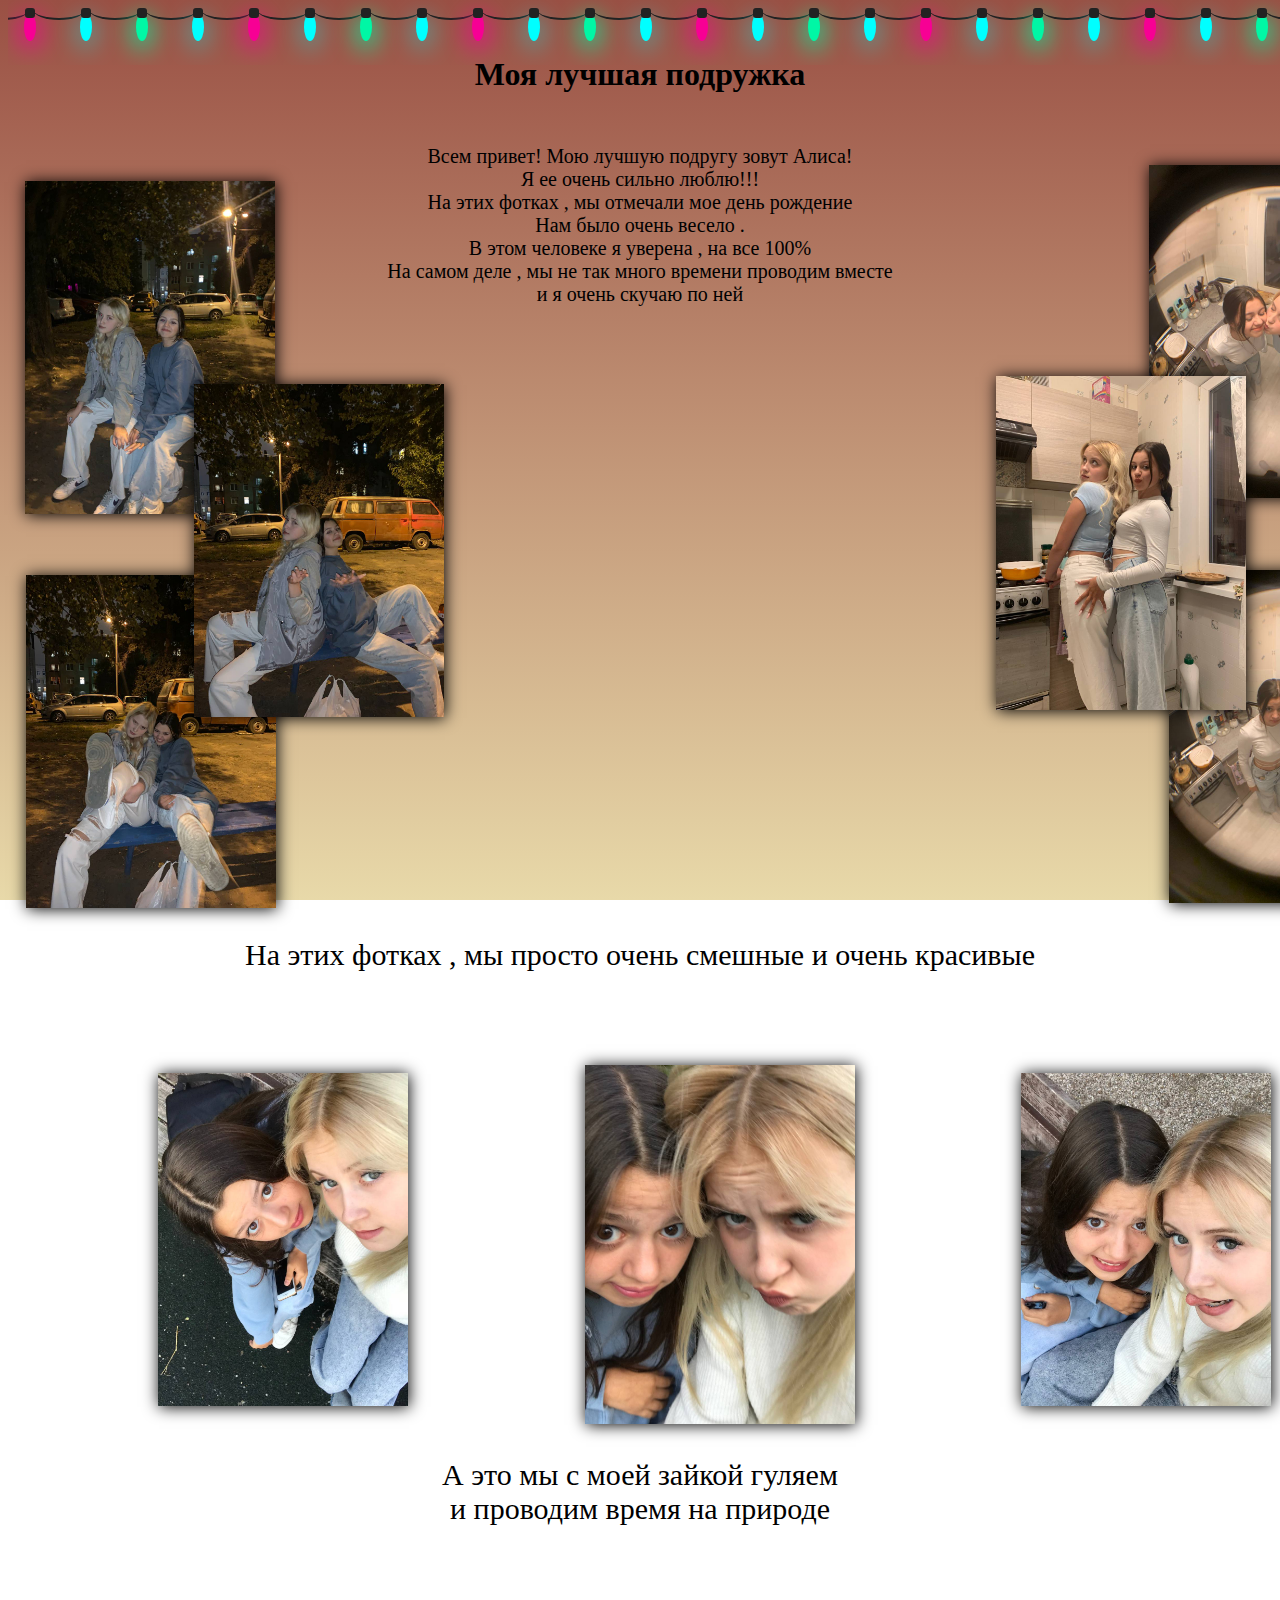
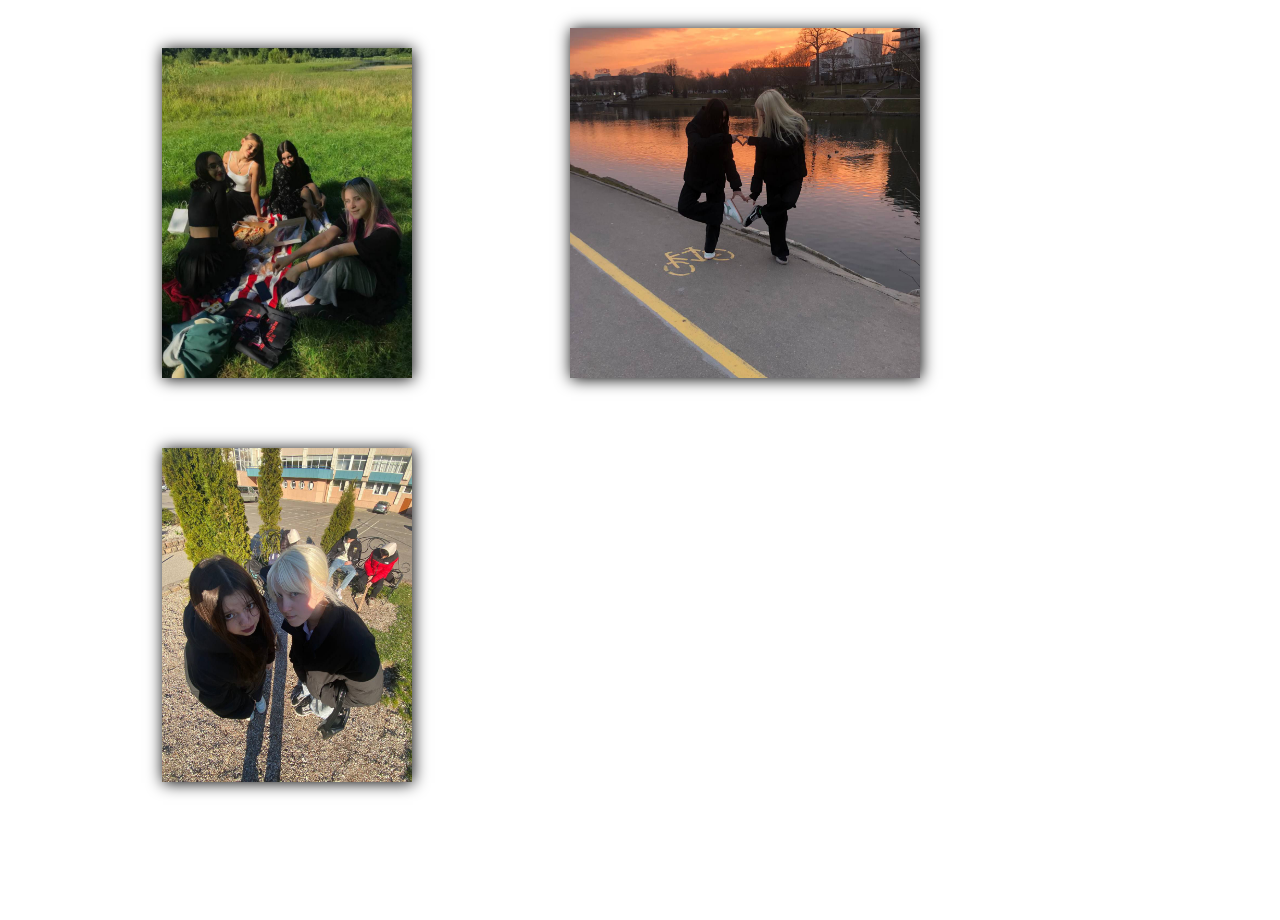
<file: best/index.html>
<!DOCTYPE html>
<html lang="en">
<head>
    <meta charset="UTF-8">
    <meta http-equiv="X-UA-Compatible" content="IE=edge">
    <meta name="viewport" content="width=device-width, initial-scale=1.0">
    <title>Лучшая девушка</title>
    <link rel="preconnect" href="https://fonts.gstatic.com" crossorigin>
    <link href="https://fonts.googleapis.com/css2?family=Open+Sans:ital,wght@1,800&display=swap" rel="stylesheet">
    <link rel="stylesheet" href="./main.css">
    <link rel="stylesheet" href="./media.css">
</head>
<body>
    <div class="wrapper">
    <div class="yours">
        <ul class="lightrope">
            <li></li>
            <li></li>
            <li></li>
            <li></li>
            <li></li>
            <li></li>
            <li></li>
            <li></li>
            <li></li>
            <li></li>
            <li></li>
            <li></li>
            <li></li>
            <li></li>
            <li></li>
            <li></li>
            <li></li>
            <li></li>
            <li></li>
            <li></li>
            <li></li>
            <li></li>
            <li></li>
            <li></li>
            <li></li>
            <li></li>
            <li></li>
            <li></li>
            <li></li>
            <li></li>
            <li></li>
            <li></li>
            <li></li>
            <li></li>
            <li></li>
            <li></li>
            <li></li>
            <li></li>
            <li></li>
            <li></li>
            <li></li>
            <li></li>
          </ul>
    </div>
    <div class="header">
        <p>Моя лучшая подружка</p>
        </div>
    <div class="text">
        <p>Всем привет! Мою лучшую подругу зовут Алиса!<br>Я ее очень сильно люблю!!!<br>На этих фотках , мы отмечали мое день рождение<br>
        Нам было очень весело .<br> В этом человеке я уверена , на все 100%  <br>На самом деле , мы не так много времени проводим вместе
    <br>и я очень скучаю по ней</p>
      </div>
    </div>
        <div class="imghp">
            <div class="imghp2">
        <img src="./img/happy1.jpg" width="250" class="one" alt="">
        <img src="./img/happy2.jpg" width="250" class="two" alt="">
        <img src="./img/happy3.jpg" width="250" class="three" alt="">
            </div> 
        <img src="./img/01.jpg" width="250" class="four" alt="">
    
        <img src="./img/02.jpg" width="250" class="five" alt="">
        <img src="./img/03.jpg" width="250" class="six" alt="">

         </div>
    
         <div class="text2">
            <p>На этих фотках , мы просто очень смешные и очень красивые</p>
          </div>
         <img src="./img/left1.jpg" width="250" class="r1" alt="">
         <img src="./img/left2.jpg" width="250" class="r3" alt="">
         <img src="./img/left3.jpg" width="270" class="r2" alt="">
    <div class="left">

        <div class="text3">
            <p>А это мы с моей зайкой гуляем <br>и проводим время на природе</p>
        </div>
         <img src="./img/l11.jpg" width="250" class="l1" alt="">
         <img src="./img/right1.jpg" width="350" class="l2" alt="">
         <img src="./img/l33.jpg" width="250" class="l3" alt="">
    
</body>
</html>
</file>
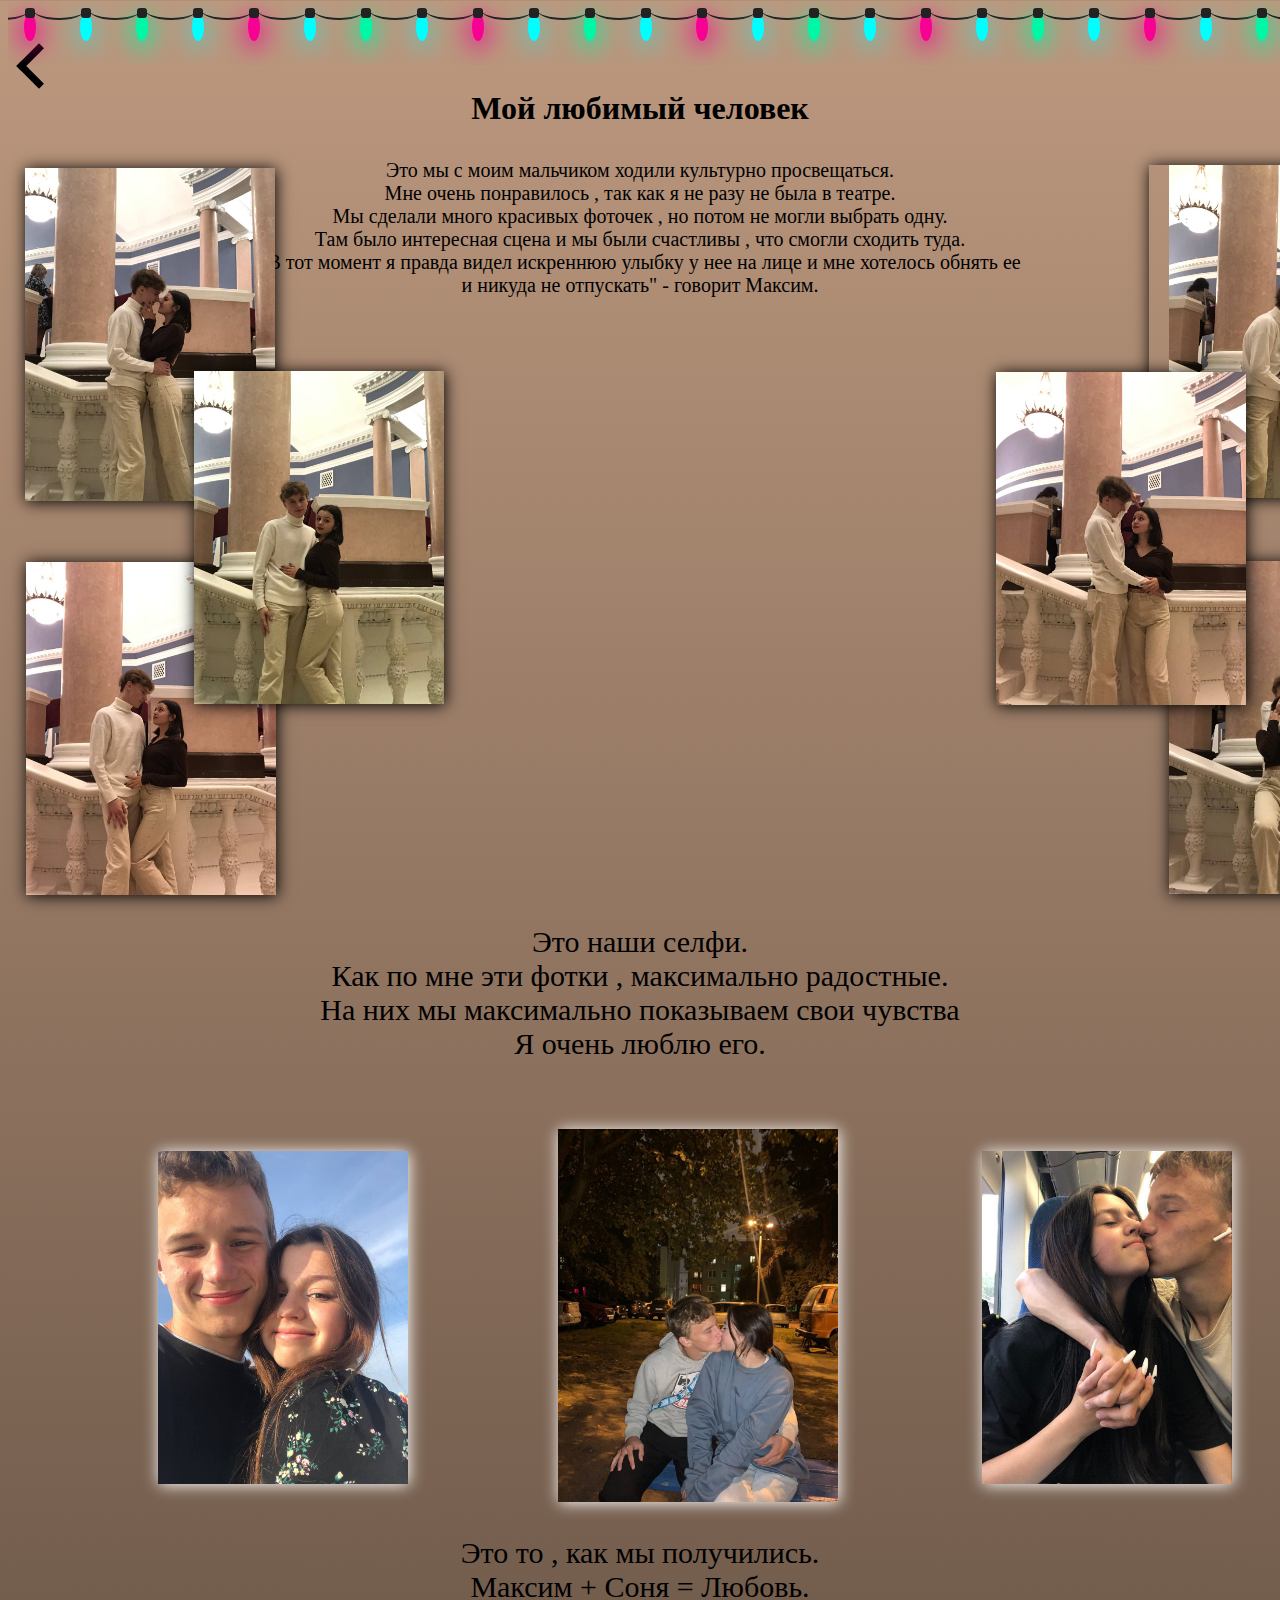
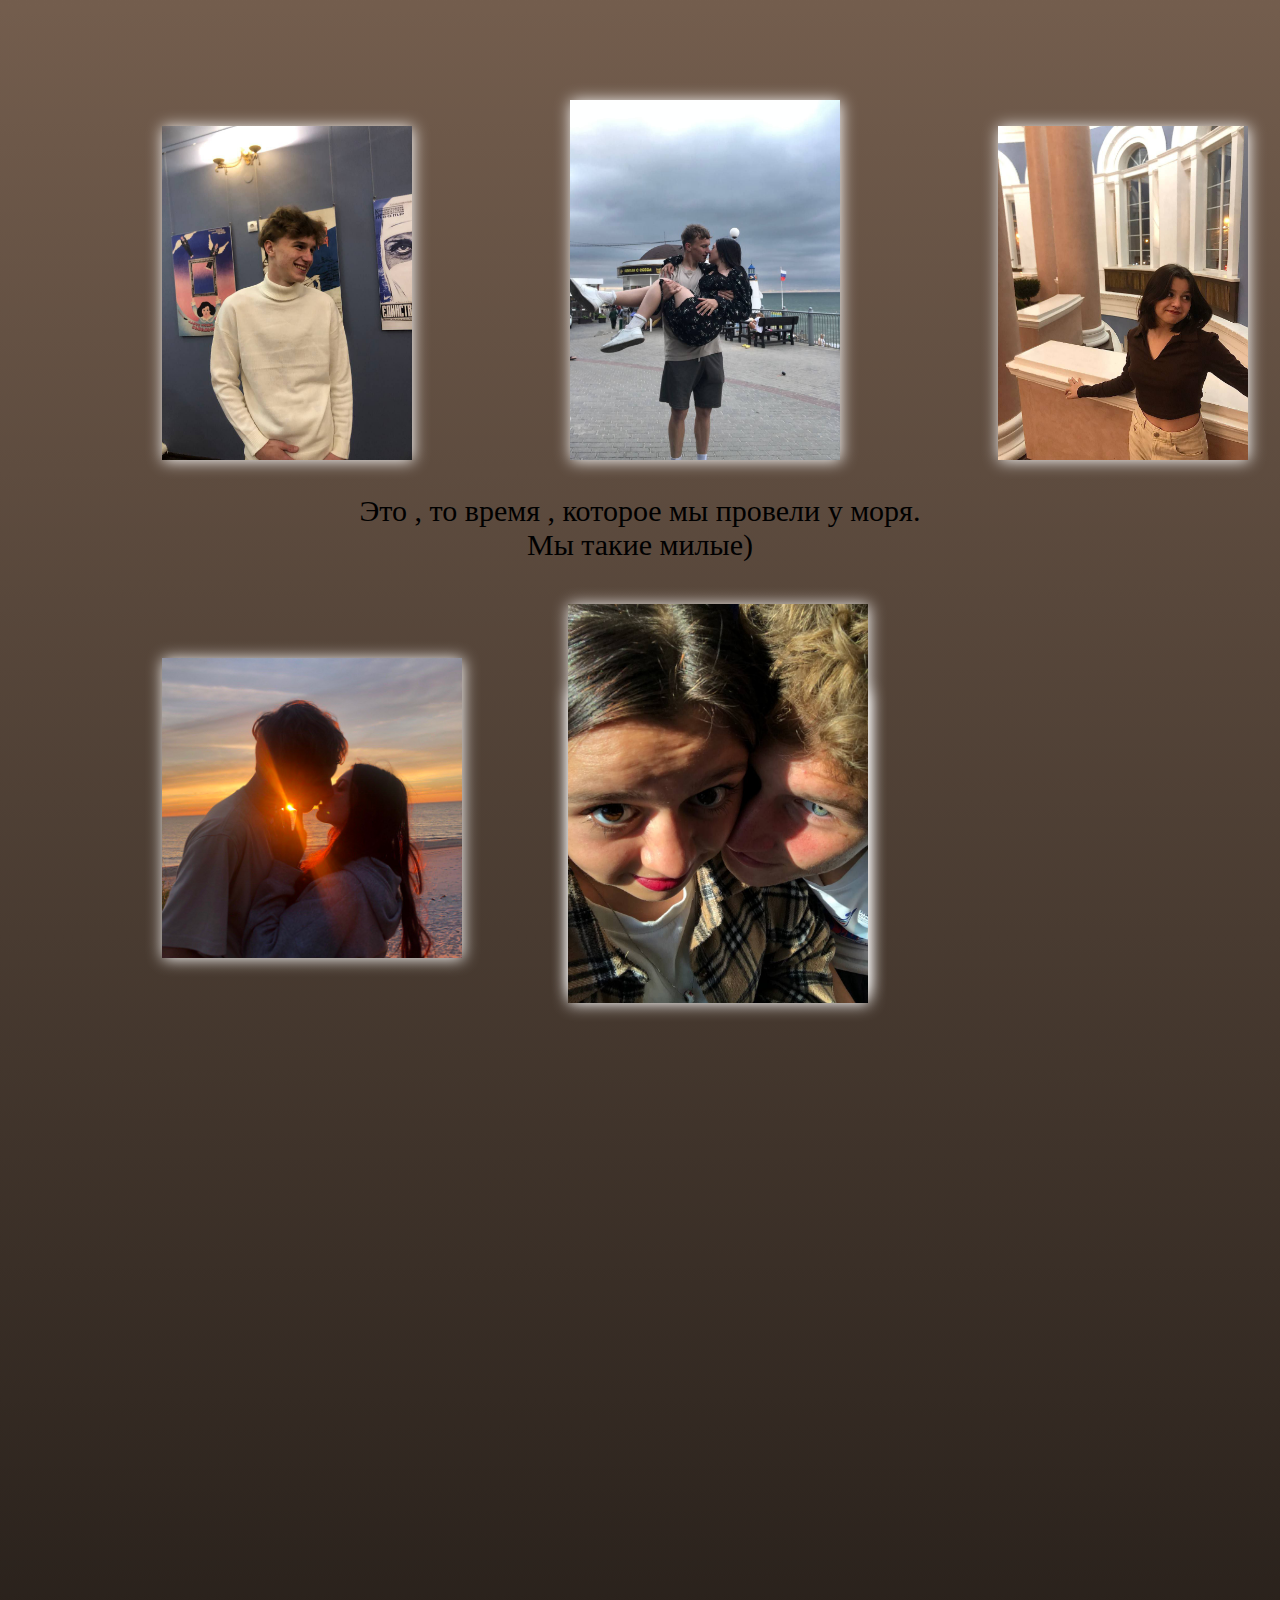
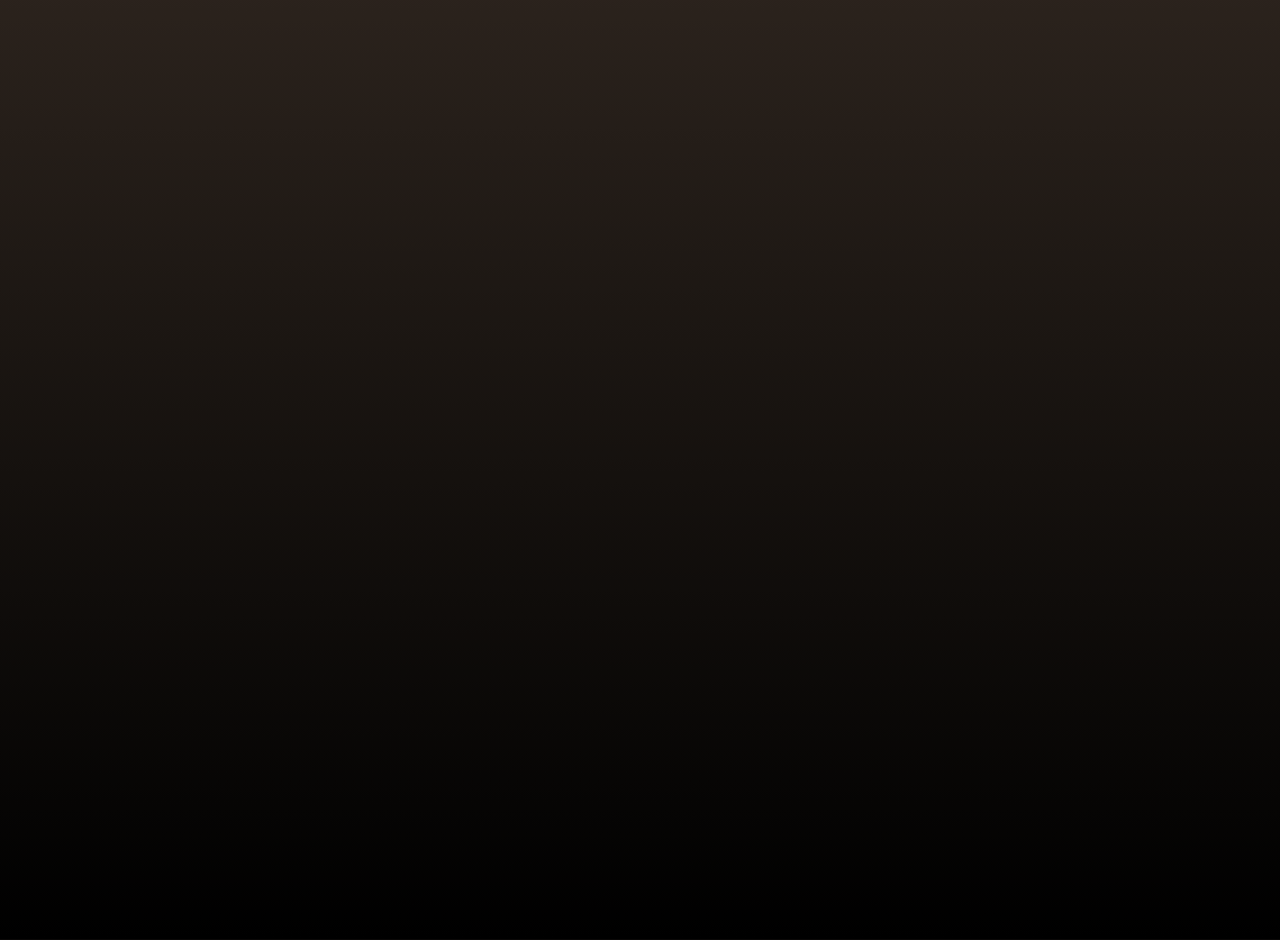
<file: boys/index.html>
<!DOCTYPE html>
<html lang="en">
<head>
    <meta charset="UTF-8">
    <meta http-equiv="X-UA-Compatible" content="IE=edge">
    <meta name="viewport" content="width=device-width, initial-scale=1.0">
    <title>Мой Мальчик</title>
    <link rel="preconnect" href="https://fonts.gstatic.com" crossorigin>
    <link href="https://fonts.googleapis.com/css2?family=Open+Sans:ital,wght@1,800&display=swap" rel="stylesheet">
    <link rel="stylesheet" href="./main.css">
    <link rel="stylesheet" href="./media.css">
</head>
<body>
    <div class="wrapper">
     <div class="yours">
        <ul class="lightrope">
            <li></li>
            <li></li>
            <li></li>
            <li></li>
            <li></li>
            <li></li>
            <li></li>
            <li></li>
            <li></li>
            <li></li>
            <li></li>
            <li></li>
            <li></li>
            <li></li>
            <li></li>
            <li></li>
            <li></li>
            <li></li>
            <li></li>
            <li></li>
            <li></li>
            <li></li>
            <li></li>
            <li></li>
            <li></li>
            <li></li>
            <li></li>
            <li></li>
            <li></li>
            <li></li>
            <li></li>
            <li></li>
            <li></li>
            <li></li>
            <li></li>
            <li></li>
            <li></li>
            <li></li>
            <li></li>
            <li></li>
            <li></li>
            <li></li>
          </ul>
    </div>
    <div class="exit">
        <a href="https://maxutka296.github.io/Sonechka/"><p><i class="arrow lleft"></i></p></a>
    
    </div>
       <div class="header">
       <p>Мой любимый человек</p>
       </div>
       
      
       <div class="text">
        Это мы с моим мальчиком ходили культурно просвещаться.<br> Мне очень понравилось , так как я не разу не была в театре.
     <br>Мы сделали много красивых фоточек , но потом не могли выбрать одну.<br>Там было интересная сцена и мы были счастливы , что смогли сходить туда. <br>"В тот момент я правда видел искреннюю улыбку у нее на лице и мне хотелось обнять ее<br> и никуда не отпускать" - говорит Максим.</div>
       </div>
        <div class="imghp" >
        <img src="./img/happy.jpg" width="250" class="one" alt="">
        <img src="./img/happy2.jpg" width="250" class="two" alt="">
        <img src="./img/happy3.jpg" width="250" class="three" alt="">
        <img src="./img/01.jpg" width="250" class="four" alt="">
    
        <img src="./img/02.jpg" width="250" class="five" alt="">
        <img src="./img/03.jpg" width="250" class="six" alt="">

         </div>
    
         <div class="text2">
            <p >Это наши селфи. <br>Как по мне эти фотки , максимально радостные.<br>На них мы максимально показываем свои чувства  <br> Я очень люблю его.</p>
          </div>
         <img src="./img/left1.jpg" width="250" class="r1" alt="">
         <img src="./img/left2.jpg" width="250" class="r2" alt="">
         <img src="./img/left3.jpg" width="280" class="r3" alt="">
    <div class="left">

        <div class="text3">
            <p>Это то , как мы получились.<br> Максим + Соня = Любовь.</p>
        </div>
         <img src="./img/l11.jpg" width="250" class="l1" alt="">
         <img src="./img/right1.jpg" width="270" class="l2" alt="">
         <img src="./img/l33.jpg" width="250" class="l3" alt="">
    </div>
    <div class="text4">
        <p>Это , то время ,  которое мы провели у моря.<br> Мы такие милые)</p>
    </div>
         <img src="./img/right2.jpg" width="300" class="g1" alt="">
         <img src="./img/right3.jpg" width="300" class="g3" alt="">
         <img src="./img/footer.jpg" width="300" class="g2" alt="">

    </div>

</body>
</html>
</file>
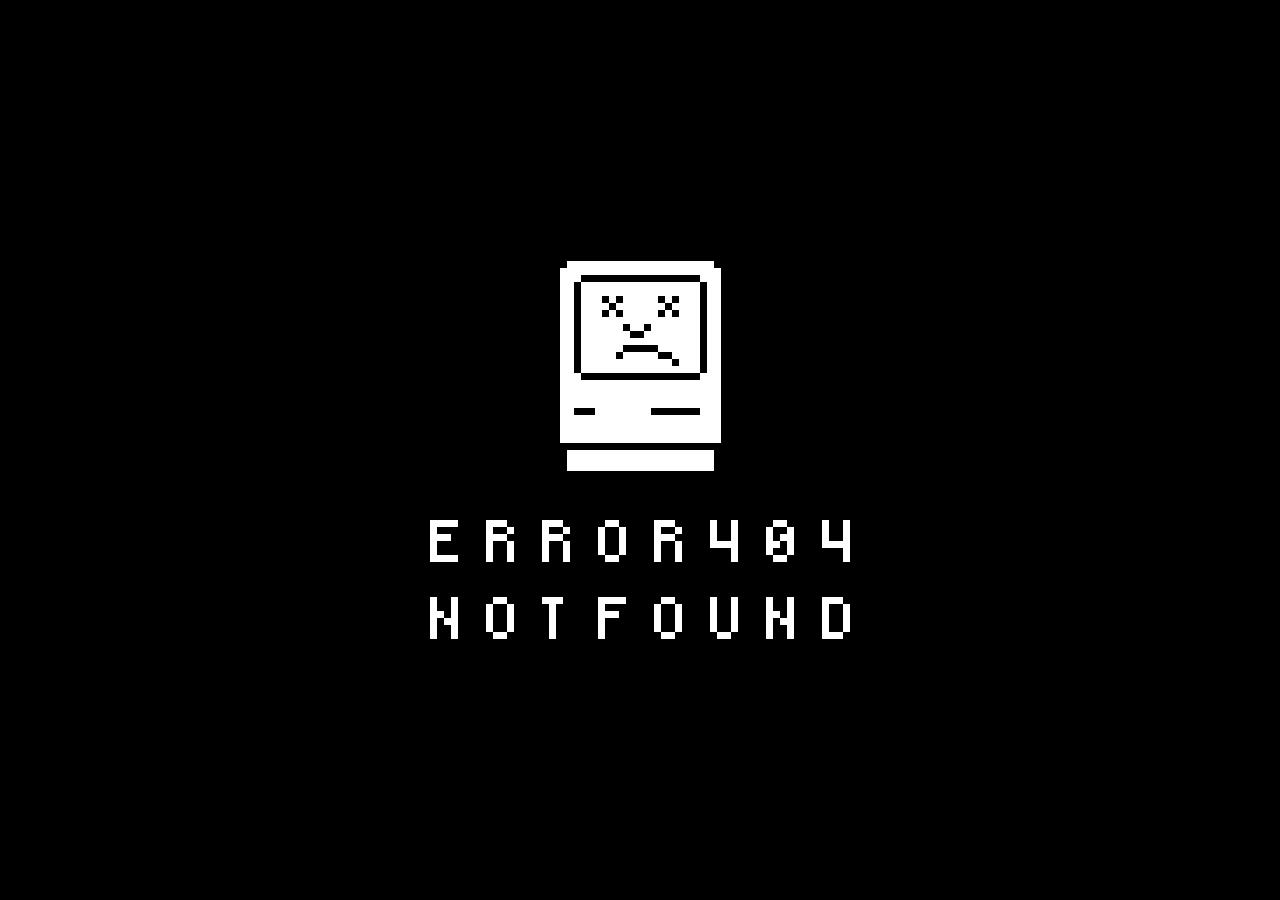
<file: kolledj/index.html>
<!DOCTYPE html>
<html lang="en">
<head>
    <meta charset="UTF-8">
    <meta http-equiv="X-UA-Compatible" content="IE=edge">
    <meta name="viewport" content="width=device-width, initial-scale=1.0">
    <title>404</title>
    <link rel="stylesheet" href="./main.css">
</head>
<body>
    <figure>
        <div class="sad-mac"></div>
        <figcaption>
            <span class="sr-text">Error 404: Not Found</span>
            <span class="e"></span>
            <span class="r"></span>
            <span class="r"></span>
            <span class="o"></span>
            <span class="r"></span>
            <span class="_4"></span>
            <span class="_0"></span>
            <span class="_4"></span>
            <span class="n"></span>
            <span class="o"></span>
            <span class="t"></span>
            <span class="f"></span>
            <span class="o"></span>
            <span class="u"></span>
            <span class="n"></span>
            <span class="d"></span>
        </figcaption>
    </figure>
    
</body>
</html>
</file>
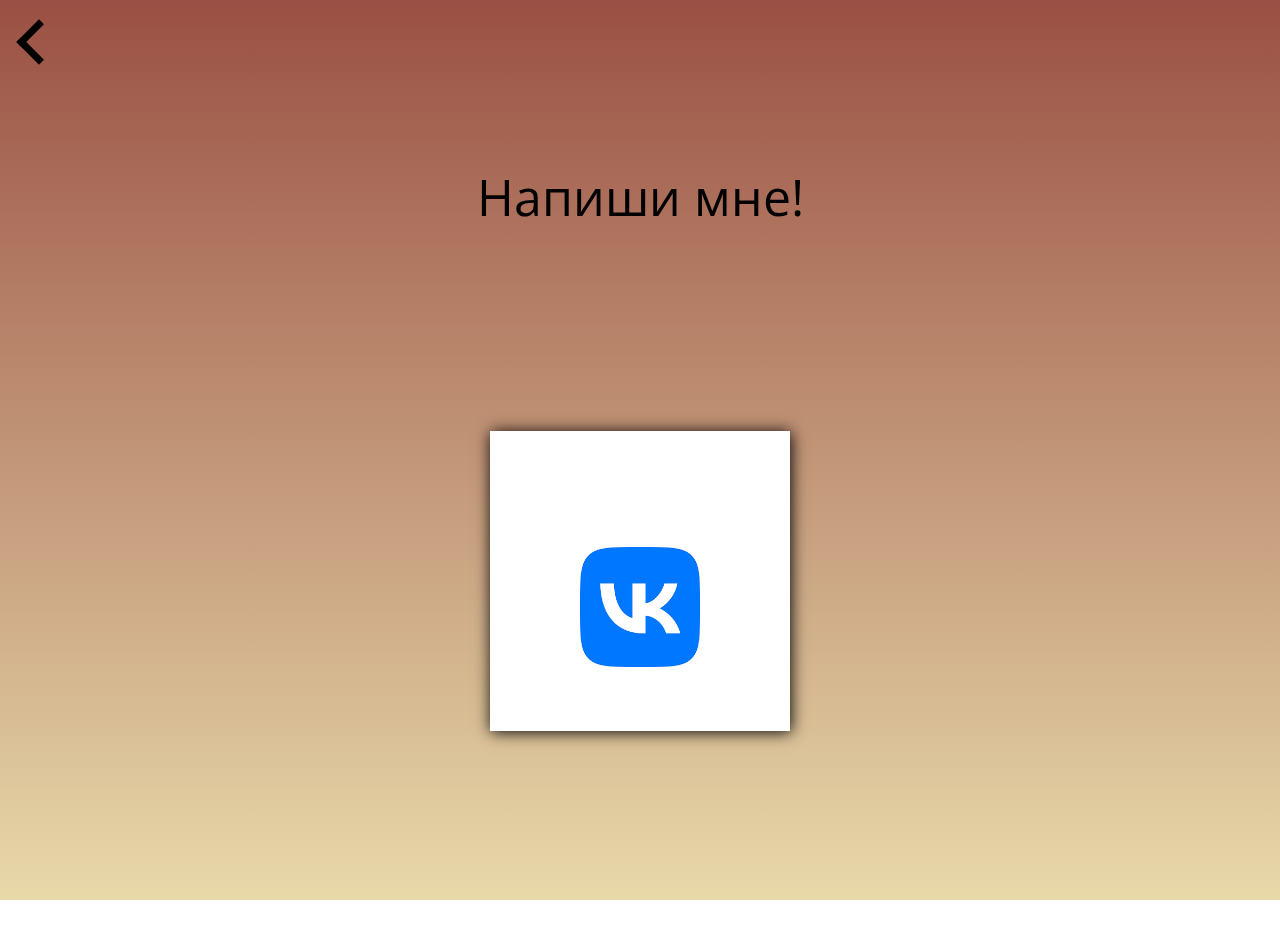
<file: svaz/index.html>
<!DOCTYPE html>
<html lang="en">
<head>
    <meta charset="UTF-8">
    <meta http-equiv="X-UA-Compatible" content="IE=edge">
    <meta name="viewport" content="width=device-width, initial-scale=1.0">
    <link rel="preconnect" href="https://fonts.gstatic.com" crossorigin>
    <link href="https://fonts.googleapis.com/css2?family=Open+Sans:ital,wght@1,800&display=swap" rel="stylesheet">
    <link rel="stylesheet" href="./main.css">
    <title>Связь</title>
</head>
<body>
     <div class="exit">
      <a href="https://maxutka296.github.io/Sonechka/"><p><i class="arrow left"></i></p></a>
  
  </div>
  <div class="header">
    <p>Напиши мне!</p>
  </div>
  <div class="block">
  <div class="tg">
    <script type="text/javascript">(function() {var script=document.createElement("script");script.type="text/javascript";script.async =true;script.src="//telegram.im/widget-button/index.php?id=@kittyywr_sf";document.getElementsByTagName("head")[0].appendChild(script);})();</script>
    <a href="https://telegram.im/@kittyywr_sf" target="_blank" class="telegramim_button telegramim_shadow telegramim_pulse" style="font-size:26px;width:90px; background:#27A5E7;box-shadow:1px 1px 5px #27A5E7;color:#FFFFFF;border-radius:50px;margin-left: -5px;" title=""><i></i></a>

    
   </div>
    <div class="vk">
       <a href="https://vk.com/kittywr_06"> <img src="./img/vk.png" width="120" alt="vk"></a>
    </div>
</div>
</body>
</html>
</file>
<file: best/main.css>
html {
    height: 280%;
 }
 
 
 body {
    background: #bc987e;
    background: linear-gradient(#9A5044, #E8D9A9) fixed;
 }

 .lightrope {
    text-align: center;
    white-space: nowrap;
    overflow: hidden;
    position: absolute;
    z-index: 1;
    margin: -15px 0 0 0;
    padding: 0;
    pointer-events: none;
    width: 100%;
}
.lightrope li {
    position: relative;
    animation-fill-mode: both;
    animation-iteration-count: infinite;
    list-style: none;
    margin: 0;
    padding: 0;
    display: block;
    width: 12px;
    height: 28px;
    border-radius: 50%;
    margin: 20px;
    display: inline-block;
    background: rgba(0, 247, 165, 1);
    box-shadow: 0px 4.6666666667px 24px 3px rgba(0, 247, 165, 1);
    animation-name: flash-1;
    animation-duration: 2s;
}
.lightrope li:nth-child(2n+1) {
    background: rgba(0, 255, 255, 1);
    box-shadow: 0px 4.6666666667px 24px 3px rgba(0, 255, 255, 0.5);
    animation-name: flash-2;
    animation-duration: 0.4s;
}
.lightrope li:nth-child(4n+2) {
    background: rgba(247, 0, 148, 1);
    box-shadow: 0px 4.6666666667px 24px 3px rgba(247, 0, 148, 1);
    animation-name: flash-3;
    animation-duration: 1.1s;
}
.lightrope li:nth-child(odd) {
    animation-duration: 1.8s;
}
.lightrope li:nth-child(3n+1) {
    animation-duration: 1.4s;
}
.lightrope li:before {
    content: "";
    position: absolute;
    background: #222;
    width: 10px;
    height: 9.3333333333px;
    border-radius: 3px;
    top: -4.6666666667px;
    left: 1px;
}
.lightrope li:after {
    content: "";
    top: -14px;
    left: 9px;
    position: absolute;
    width: 52px;
    height: 18.6666666667px;
    border-bottom: solid #222 2px;
    border-radius: 50%;
}
.lightrope li:last-child:after {
    content: none;
}
.lightrope li:first-child {
    margin-left: -40px;
}
@keyframes flash-1 {
    0%, 100% {
        background: rgba(0, 247, 165, 1);
        box-shadow: 0px 4.6666666667px 24px 3px rgba(0, 247, 165, 1);
   }
    50% {
        background: rgba(0, 247, 165, 0.4);
        box-shadow: 0px 4.6666666667px 24px 3px rgba(0, 247, 165, 0.2);
   }
}
@keyframes flash-2 {
    0%, 100% {
        background: rgba(0, 255, 255, 1);
        box-shadow: 0px 4.6666666667px 24px 3px rgba(0, 255, 255, 1);
   }
    50% {
        background: rgba(0, 255, 255, 0.4);
        box-shadow: 0px 4.6666666667px 24px 3px rgba(0, 255, 255, 0.2);
   }
}
@keyframes flash-3 {
    0%, 100% {
        background: rgba(247, 0, 148, 1);
        box-shadow: 0px 4.6666666667px 24px 3px rgba(247, 0, 148, 1);
   }
    50% {
        background: rgba(247, 0, 148, 0.4);
        box-shadow: 0px 4.6666666667px 24px 3px rgba(247, 0, 148, 0.2);
   }
}
.wrapper {
    height: 1170px;
    margin-top: -50px;
    padding-top: 50px;
}

.header {
    position: relative;
    padding: 0 12px 3px 0;
    font-weight: 700;
    font-size: 32px;
    line-height: 1;
    color: black;
    text-align: center;
    width: 100%;
    height: auto;
    margin-top: 50px;
    
}

.text {
    text-align: center;
    font-size: 20px;
 }
 .text2 {
     text-align: center;
     font-size: 30px;
     margin-bottom: -129px;
 }
 
 .text3 {
     text-align: center;
     font-size: 30px;
     margin-bottom: -181px;
 }
 
 .text4 {
     text-align: center;
     font-size: 30px;
 }
 
 
 
 .imghp {
     position: relative;
     display: grid;
     margin-top: -1013px;
 }
 
 .one {
     position: relative;
     margin-left: 1141px;
     margin-bottom: -126px;
     padding-left: -3px;
     box-shadow: 1px 1px 15px rgb(0, 0, 0);
 }
 
 .three {
     position: relative;
     margin-left: 1161px;
     z-index: 1;
     box-shadow: 1px 1px 15px rgb(0, 0, 0);
 }
 
 .two {
     position: relative;
     margin-bottom: -144px;
     margin-left: 988px;
     z-index: 2;
     box-shadow: 1px 1px 15px rgb(0, 0, 0);
 }
 
 .four {
     margin-bottom: -549px;
     margin-left: 17px;
     position: relative;
     margin-top: -726px;
     box-shadow: 1px 1px 15px rgb(0, 0, 0);
 }
 
 .five {
     position: relative;
     margin-bottom: -156px;
     margin-left: 186px;
     z-index: 2;
     margin-top: -523px;
     box-shadow: 1px 1px 15px rgb(0, 0, 0);
 }
 
 .six {
     position: relative;
     margin-left: 18px;
     z-index: 1;
     margin-top: -332px;
     box-shadow: 1px 1px 15px rgb(0, 0, 0);
 }
 
 .r1 {
     /* sposition: relative;
     margin-left: 1161px;
     margin-bottom: -126px;
     margin-top: 100px;
     box-shadow: 1px 1px 15px rgb(0 0 0); */
     position: relative;
     margin-top: 200px;
     margin-left: 150px;
     box-shadow: 1px 1px 15px rgb(0, 0, 0);
 }
 
 .r2 {
     /* position: relative;
     margin-left: 988px;
     margin-bottom: -126px;
     
     box-shadow: 1px 1px 15px rgb(0 0 0); */
     position: relative;
     margin-left: 577px;
     margin-top: -370px;
     box-shadow: 1px 1px 15px rgb(0, 0, 0);
 }
 
 .r3 {
     /* position: relative;
     margin-left: 1161px;
     z-index: 3;
     box-shadow: 1px 1px 15px rgb(0 0 0); */
     
     position: relative;
     margin-top: 60px;
     margin-left: 609px;
     box-shadow: 1px 1px 15px rgb(0, 0, 0);
     
 }
 
 .l1 {
     /* margin-bottom: -397px;
     margin-left: 17px;
     position: relative;
     margin-top: -759px;
     box-shadow: rgb(0 0 0) 1px 1px 15px; */
     position: relative;
     margin-top: 273px;
     margin-left: 154px;
     box-shadow: 1px 1px 15px rgb(0, 0, 0);
 }
 
 .l2 {
     /* position: relative;
     margin-left: -76px;
     margin-bottom: -615px;
     z-index: 2;
     box-shadow: 1px 1px 15px rgb(0 0 0);*/
     position: relative;
     margin-top: 66px;
     margin-left: 154px;
     box-shadow: 1px 1px 15px rgb(0, 0, 0);
 }
 
 .l3 {
     /* position: relative;
     margin-left: -431px;
     margin-bottom: -808px;
     z-index: 1;
     box-shadow: 1px 1px 15px rgb(0 0 0); */
     position: relative;
     margin-top: 66px;
     margin-left: 154px;
     box-shadow: 1px 1px 15px rgb(0, 0, 0);
 }
</file>
<file: best/media.css>
@media (max-width: 700px) {

    body {
        background: #bc987e;
        height: 250%;
    }

    .imghp {
        margin-top: -805px;
    }

    .six {
        margin-top: 90px;
    }
    
    .five {
        margin-top: 351px;

    }

    .four {
        margin-top: 92px;
    }

    .three {
        margin-left: 18px;
        margin-top: 74px;
        
    }

    .two {
        margin-left: 186px;
        margin-top: 43px;

    } 

    .one {
        margin-left: 18px;
        margin-top: -33px;
    }

    .r1 {
        width: 60%;
        margin-left: 100px;
        margin-top: 130px;
    }

    .r3 {
        margin-left: 75px;
        width: 70%;
        margin-top: 31px;
    }

    .r2 {
        margin-top: 46px;
        margin-left: 110px;
    }
    
    .l1 {
        width: 60%;
        margin-left: 100px;
        margin-top: 180px;
    }

    .l2 {
        margin-left: 75px;
        width: 70%;
        margin-top: 30px;
    }

    .l3 {
        margin-left: 98px;
        width: 60%;
        margin-top: 31px;
    }
}

@media (max-width: 384px) {
    .one {
        margin-top: 33px;
    }

    .two {
        margin-left: 80px;
    }

    .five {
        margin-left: 80px;
    }

    .r2 {
        margin-left: 90px;
        width: 60%;
    }

    .r1 {
        margin-left: 90px;
    }

    .l1 {
        margin-left: 90px;
    }

    .l3 {
        margin-left: 90px;
    }
}
</file>
<file: boys/main.css>
@import url('https://fonts.googleapis.com/css2?family=Open+Sans:ital,wght@1,800&display=swap');

html {
	height: 460%;
}
body {
	background: #bc987e;
	background-image: linear-gradient(to bottom, #bc987e, #000);
}
 .lightrope {
	 text-align: center;
	 white-space: nowrap;
	 overflow: hidden;
	 position: absolute;
	 z-index: 1;
	 margin: -15px 0 0 0;
	 padding: 0;
	 pointer-events: none;
	 width: 100%;
}
 .lightrope li {
	 position: relative;
	 animation-fill-mode: both;
	 animation-iteration-count: infinite;
	 list-style: none;
	 margin: 0;
	 padding: 0;
	 display: block;
	 width: 12px;
	 height: 28px;
	 border-radius: 50%;
	 margin: 20px;
	 display: inline-block;
	 background: rgba(0, 247, 165, 1);
	 box-shadow: 0px 4.6666666667px 24px 3px rgba(0, 247, 165, 1);
	 animation-name: flash-1;
	 animation-duration: 2s;
}
 .lightrope li:nth-child(2n+1) {
	 background: rgba(0, 255, 255, 1);
	 box-shadow: 0px 4.6666666667px 24px 3px rgba(0, 255, 255, 0.5);
	 animation-name: flash-2;
	 animation-duration: 0.4s;
}
 .lightrope li:nth-child(4n+2) {
	 background: rgba(247, 0, 148, 1);
	 box-shadow: 0px 4.6666666667px 24px 3px rgba(247, 0, 148, 1);
	 animation-name: flash-3;
	 animation-duration: 1.1s;
}
 .lightrope li:nth-child(odd) {
	 animation-duration: 1.8s;
}
 .lightrope li:nth-child(3n+1) {
	 animation-duration: 1.4s;
}
 .lightrope li:before {
	 content: "";
	 position: absolute;
	 background: #222;
	 width: 10px;
	 height: 9.3333333333px;
	 border-radius: 3px;
	 top: -4.6666666667px;
	 left: 1px;
}
 .lightrope li:after {
	 content: "";
	 top: -14px;
	 left: 9px;
	 position: absolute;
	 width: 52px;
	 height: 18.6666666667px;
	 border-bottom: solid #222 2px;
	 border-radius: 50%;
}
 .lightrope li:last-child:after {
	 content: none;
}
 .lightrope li:first-child {
	 margin-left: -40px;
}
 @keyframes flash-1 {
	 0%, 100% {
		 background: rgba(0, 247, 165, 1);
		 box-shadow: 0px 4.6666666667px 24px 3px rgba(0, 247, 165, 1);
	}
	 50% {
		 background: rgba(0, 247, 165, 0.4);
		 box-shadow: 0px 4.6666666667px 24px 3px rgba(0, 247, 165, 0.2);
	}
}
 @keyframes flash-2 {
	 0%, 100% {
		 background: rgba(0, 255, 255, 1);
		 box-shadow: 0px 4.6666666667px 24px 3px rgba(0, 255, 255, 1);
	}
	 50% {
		 background: rgba(0, 255, 255, 0.4);
		 box-shadow: 0px 4.6666666667px 24px 3px rgba(0, 255, 255, 0.2);
	}
}
 @keyframes flash-3 {
	 0%, 100% {
		 background: rgba(247, 0, 148, 1);
		 box-shadow: 0px 4.6666666667px 24px 3px rgba(247, 0, 148, 1);
	}
	 50% {
		 background: rgba(247, 0, 148, 0.4);
		 box-shadow: 0px 4.6666666667px 24px 3px rgba(247, 0, 148, 0.2);
	}
}

.body {
    font-family: 'Open Sans', sans-serif;
}

.wrapper {
    height: 1170px;
    margin-top: -50px;
    padding-top: 50px;
}

.arrow {
    border: solid black;
    border-width: 0 7px 7px 0;
    display: inline-block;
    padding: 4px;
    width: 17px;
    height: 17px;
    margin-left: 15px;
    margin-bottom: -44px;
    
}

.lleft {
    transform: rotate(135deg);
    -webkit-transform: rotate(135deg);
}

.header {
    position: relative;
    padding: 0 12px 3px 0;
    font-weight: 700;
    font-size: 32px;
    line-height: 1;
    color: black;
    text-align: center;
    width: 100%;
    height: auto;
    margin-top: 50px;
    
}

.text {
   text-align: center;
   font-size: 20px;
}
.text2 {
	text-align: center;
	font-size: 30px;
}

.text3 {
	text-align: center;
	font-size: 30px;
}

.text4 {
	text-align: center;
	font-size: 30px;
}



.imghp {
    position: relative;
    display: grid;
	margin-top: -1013px;
}

.one {
    position: relative;
    margin-left: 1141px;
    margin-bottom: -126px;
    padding-left: 20px;
    box-shadow: 1px 1px 15px rgb(0, 0, 0);
}

.three {
    position: relative;
    margin-left: 1161px;
    z-index: 1;
    box-shadow: 1px 1px 15px rgb(0, 0, 0);
}

.two {
    position: relative;
    margin-bottom: -144px;
    margin-left: 988px;
    z-index: 2;
    box-shadow: 1px 1px 15px rgb(0, 0, 0);
}

.four {
    margin-bottom: -549px;
    margin-left: 17px;
    position: relative;
    margin-top: -726px;
    box-shadow: 1px 1px 15px rgb(0, 0, 0);
}

.five {
    position: relative;
    margin-bottom: -156px;
    margin-left: 186px;
    z-index: 2;
    margin-top: -523px;
    box-shadow: 1px 1px 15px rgb(0, 0, 0);
}

.six {
    position: relative;
    margin-left: 18px;
    z-index: 1;
    margin-top: -332px;
    box-shadow: 1px 1px 15px rgb(0, 0, 0);
}

.r1 {
	/* sposition: relative;
    margin-left: 1161px;
    margin-bottom: -126px;
    margin-top: 100px;
	box-shadow: 1px 1px 15px rgb(0 0 0); */
	position: relative;
	margin-top: 60px;
	margin-left: 150px;
	box-shadow: 1px 1px 15px rgb(255 255 255);
}

.r2 {
	/* position: relative;
    margin-left: 988px;
    margin-bottom: -126px;
    
	box-shadow: 1px 1px 15px rgb(0 0 0); */
	position: relative;
	margin-top: 60px;
	margin-left: 570px;
	box-shadow: 1px 1px 15px rgb(255 255 255);

}

.r3 {
	/* position: relative;
    margin-left: 1161px;
    z-index: 3;
    box-shadow: 1px 1px 15px rgb(0 0 0); */
	position: relative;
	margin-left: 550px;
	margin-top: -370px;
	box-shadow: 1px 1px 15px rgb(255 255 255);
	
}

.l1 {
	/* margin-bottom: -397px;
    margin-left: 17px;
    position: relative;
    margin-top: -759px;
    box-shadow: rgb(0 0 0) 1px 1px 15px; */
	position: relative;
    margin-top: 66px;
    margin-left: 154px;
    box-shadow: 1px 1px 15px rgb(255 255 255);
}

.l2 {
	/* position: relative;
    margin-left: -76px;
    margin-bottom: -615px;
    z-index: 2;
    box-shadow: 1px 1px 15px rgb(0 0 0);*/
	position: relative;
    margin-top: 66px;
    margin-left: 154px;
    box-shadow: 1px 1px 15px rgb(255 255 255);
}

.l3 {
	/* position: relative;
    margin-left: -431px;
    margin-bottom: -808px;
    z-index: 1;
    box-shadow: 1px 1px 15px rgb(0 0 0); */
	position: relative;
    margin-top: 66px;
    margin-left: 154px;
    box-shadow: 1px 1px 15px rgb(255 255 255);
}

.g1 {
	/* position: relative;
	margin-top: 1100px;
	margin-left: 150px;
	box-shadow: 1px 1px 15px rgb(255, 255, 255); */
	position: relative;
    margin-top: 66px;
    margin-left: 154px;
    box-shadow: 1px 1px 15px rgb(255 255 255);
}

.g3 {
	/*position: relative;
	margin-top: 1100px;
	margin-left: 500px;
	box-shadow: 1px 1px 15px rgb(255, 255, 255);*/
	position: relative;
    margin-left: 560px;
    margin-top: -1096px;
    margin-bottom: -14px;
    box-shadow: 1px 1px 15px rgb(255 255 255);
}

.g2 {
	/* position: relative;
	margin-left: 550px;
	margin-top: -369px;
	box-shadow: 1px 1px 15px rgb(255, 255, 255); */
	position: relative;
    margin-left: 560px;
    margin-top: -376px;
    margin-bottom: 946px;
    box-shadow: 1px 1px 15px rgb(255 255 255);
}
</file>
<file: boys/media.css>
@media (max-width: 700px) {

    body {
        background: #bc987e;
        height: 250%;
    }

    .imghp {
        margin-top: -805px;
    }

    .six {
        margin-top: 90px;
    }
    
    .five {
        margin-top: 351px;

    }

    .four {
        margin-top: 92px;
    }

    .three {
        margin-left: 18px;
        margin-top: 74px;
        
    }

    .two {
        margin-left: 186px;
        margin-top: 43px;

    } 

    .one {
        margin-left: 18px;
        margin-top: -33px;
    }

    .r1 {
        width: 60%;
        margin-left: 100px;
        margin-top: 130px;
    }

    .r3 {
        margin-left: 75px;
        width: 70%;
        margin-top: 31px;
    }

    .r2 {
        margin-top: 46px;
        margin-left: 110px;
    }
    
    .l1 {
        width: 60%;
        margin-left: 100px;
        margin-top: 180px;
    }

    .l2 {
        margin-left: 75px;
        width: 70%;
        margin-top: 30px;
    }

    .l3 {
        margin-left: 98px;
        width: 60%;
        margin-top: 31px;
    }
}


@media (max-width: 384px) {
    .one {
        margin-top: 62px;
    }

    .two {
        margin-left: 80px;
    }

    .five {
        margin-left: 80px;
    }

    .r2 {
        margin-left: 60px;
        width: 70%;
    }

    .r3 {
        width: 60%;
    }

    .r1 {
        margin-left: 75px;
        margin-top: 0px;
    }

    .l1 {
        margin-left: 90px;
        margin-top: 5px;
    }

    .l3 {
        margin-left: 90px;
    }
    
    .g1 {
        margin-left: 30px;
        margin-top: 5px;
    }

    .g2 {
        margin-left: 30px;
        margin-top: 40px;
    }

    .g3 {
        margin-left: 30px;
        margin-top: 30px;
    }
}
</file>
<file: kolledj/main.css>
* {
	border: 0;
	box-sizing: border-box;
	margin: 0;
	padding: 0;
}
body {
	background: currentColor;
}
/* I. Containers */
figure {
	font-size: 6px;
	position: absolute;
	top: 50%;
	left: 50%;
	transform: translate(-50%,-50%);
	width: 64em;
}
figcaption {
	color: #fff;
	display: flex;
	align-content: space-between;
	flex-wrap: wrap;
	height: 17em;
}
figcaption span:before, .sad-mac:before {
	content: "";
	display: block;
	width: 1em;
	height: 1em;
	transform: translate(-1em,-1em);
} 
figcaption span {
	display: inline-block;
	margin: 0 2em;
	width: 4em;
	height: 6em;
}
.sr-text {
	overflow: hidden;
	position: absolute;
	width: 0;
	height: 0;
}
/* II. Sprites */
/* 1. Sad Mac */
.sad-mac {
	background: #fff;
	margin: 0 auto 7em auto;
	width: 23em;
	height: 30em;
}
.sad-mac:before {
	box-shadow: 1em 1em, 23em 1em, 4em 3em, 5em 3em, 6em 3em, 7em 3em, 8em 3em, 9em 3em, 10em 3em, 11em 3em, 12em 3em, 13em 3em, 14em 3em, 15em 3em, 16em 3em, 17em 3em, 18em 3em, 19em 3em, 20em 3em, 3em 4em, 21em 4em, 3em 5em, 21em 5em, 3em 6em, 7em 6em, 9em 6em, 15em 6em, 17em 6em, 21em 6em, 3em 7em, 8em 7em, 16em 7em, 21em 7em, 3em 8em, 7em 8em, 9em 8em, 15em 8em, 17em 8em, 21em 8em, 3em 9em, 21em 9em, 3em 10em, 10em 10em, 13em 10em, 21em 10em, 3em 11em, 11em 11em, 12em 11em, 21em 11em, 3em 12em, 21em 12em, 3em 13em, 10em 13em, 11em 13em, 12em 13em, 13em 13em, 14em 13em, 21em 13em, 3em 14em, 9em 14em, 15em 14em, 16em 14em, 21em 14em, 3em 15em, 17em 15em, 21em 15em, 3em 16em, 21em 16em, 4em 17em, 5em 17em, 6em 17em, 7em 17em, 8em 17em, 9em 17em, 10em 17em, 11em 17em, 12em 17em, 13em 17em, 14em 17em, 15em 17em, 16em 17em, 17em 17em, 18em 17em, 19em 17em, 20em 17em, 3em 22em, 4em 22em, 5em 22em, 14em 22em, 15em 22em, 16em 22em, 17em 22em, 18em 22em, 19em 22em, 20em 22em, 1em 27em, 2em 27em, 3em 27em, 4em 27em, 5em 27em, 6em 27em, 7em 27em, 8em 27em, 9em 27em, 10em 27em, 11em 27em, 12em 27em, 13em 27em, 14em 27em, 15em 27em, 16em 27em, 17em 27em, 18em 27em, 19em 27em, 20em 27em, 21em 27em, 22em 27em, 23em 27em, 1em 28em, 23em 28em, 1em 29em, 23em 29em, 1em 30em, 23em 30em;
}
/* 2. Letters */
._0:before {
	box-shadow: 2em 1em, 3em 1em, 1em 2em, 1em 3em, 1em 4em, 1em 5em, 4em 2em, 4em 3em, 4em 4em, 4em 5em, 2em 4em, 3em 3em, 2em 6em, 3em 6em;
}
._4:before {
	box-shadow: 1em 1em, 1em 2em, 1em 3em, 1em 4em, 4em 1em, 4em 2em, 4em 3em, 4em 4em, 2em 4em, 3em 4em, 4em 5em, 4em 6em;
}
.d:before {
	box-shadow: 1em 1em, 2em 1em, 3em 1em, 1em 2em, 4em 2em, 1em 3em, 4em 3em, 1em 4em, 4em 4em, 1em 5em, 4em 5em, 1em 6em, 2em 6em, 3em 6em;
}
.e:before {
	box-shadow: 1em 1em, 2em 1em, 3em 1em, 4em 1em, 1em 2em, 1em 3em, 2em 3em, 3em 3em, 1em 4em, 1em 5em, 1em 6em, 2em 6em, 3em 6em, 4em 6em;
}
.f:before {
	box-shadow: 1em 1em, 2em 1em, 3em 1em, 4em 1em, 1em 2em, 1em 3em, 2em 3em, 3em 3em, 1em 4em, 1em 5em, 1em 6em;
}
.n:before {
	box-shadow: 1em 1em, 1em 2em, 1em 3em, 1em 4em, 1em 5em, 1em 6em, 4em 1em, 4em 2em, 4em 3em, 4em 4em, 4em 5em, 4em 6em, 2em 3em, 3em 4em;
}
.o:before {
	box-shadow: 2em 1em, 3em 1em, 1em 2em, 1em 3em, 1em 4em, 1em 5em, 4em 2em, 4em 3em, 4em 4em, 4em 5em, 2em 6em, 3em 6em;
}
.r:before {
	box-shadow: 1em 1em, 2em 1em, 3em 1em, 4em 2em, 1em 2em, 1em 3em, 1em 4em, 2em 3em, 3em 3em, 1em 5em, 1em 6em, 4em 4em, 4em 5em, 4em 6em;
}
.t:before {
	box-shadow: 1em 1em, 2em 1em, 3em 1em, 2em 2em, 2em 3em, 2em 4em, 2em 5em, 2em 6em;
}
.u:before {
	box-shadow: 1em 1em, 1em 2em, 1em 3em, 1em 4em, 1em 5em, 4em 1em, 4em 2em, 4em 3em, 4em 4em, 4em 5em, 2em 6em, 3em 6em;
}
/* III. Responsiveness */
/* This cannot be smoothly done using viewport units; sprite pixels will look divided when font size is a floating point. */
@media screen and (min-width: 720px) {
	figure {
	    font-size: 7px;
	}
}
@media screen and (min-width: 1440px) {
	figure {
	    font-size: 8px;
	}
}
</file>
<file: svaz/main.css>
@import url('https://fonts.googleapis.com/css2?family=Open+Sans:ital,wght@1,800&display=swap');

body {
    font-family: 'Open Sans', sans-serif;
   /* background: linear-gradient(#fe2706, #17a5f7) fixed;*/
   background: #bc987e;
   background: linear-gradient(#9A5044, #E8D9A9) fixed;
}

.header {
    text-align: center;
    font-size: 50px;
}

.btn {
    display: inline-block;
    padding: 7px 22px;
    border-radius: 30px;
    background-color: #19f40a;
    font-size: 18px;
    color: rgb(0, 0, 0);
    text-decoration: none;
}

.tg {
    text-align: center;
    padding-top: 30px;
    margin-left: 100px;
}

.vk {
    text-align: center;
    padding-top: 50px;
}

.block {
    width:300px;
    height:300px;
    background-color: rgb(255, 255, 255);
    box-shadow: 1px 1px 15px rgb(0, 0, 0);
    margin: 200px auto;

}

p {
    margin-bottom: 100px;
}

.arrow {
    border: solid black;
    border-width: 0 7px 7px 0;
    display: inline-block;
    padding: 4px;
    width: 17px;
    height: 17px;
    margin-left: 15px;
    margin-top: 10px;
    
}

.left {
    transform: rotate(135deg);
    -webkit-transform: rotate(135deg);
}
</file>
